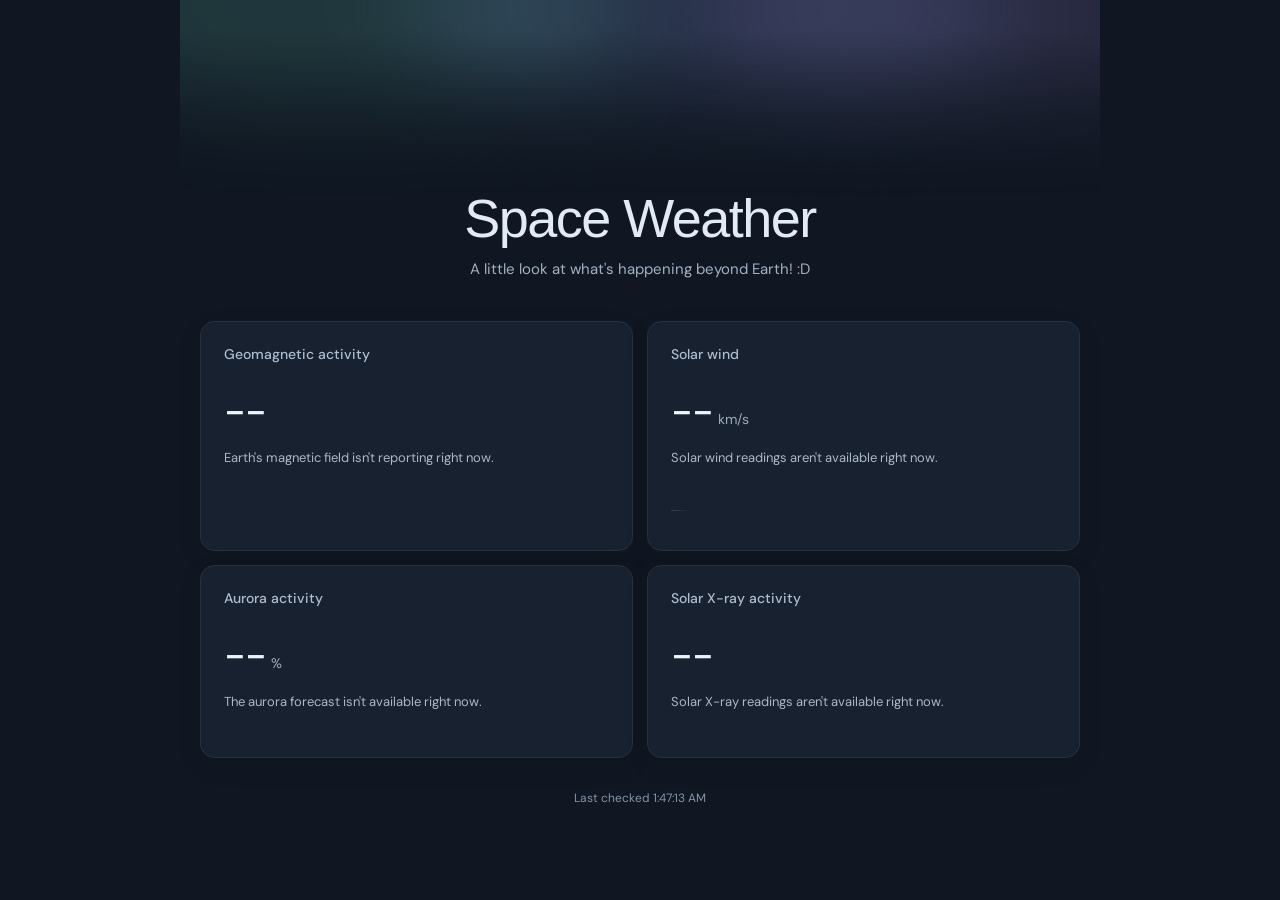
<file: weather/index.html>
<!DOCTYPE html>
<html lang="en">
<head>
  <meta charset="UTF-8">
  <meta name="viewport" content="width=device-width, initial-scale=1">
  <link rel="stylesheet" href="/all.css">
  <title>Weather</title>

  <style>
    @import url('https://fonts.googleapis.com/css2?family=Asap+Sharp:wght@400;500;600;700&family=DM+Sans:wght@400;500;600;700&display=swap');

    * {
      box-sizing: border-box;
    }

    @property --glow {
      syntax: "<color>";
      inherits: true;
      initial-value: #253c5c;
    }

    body {
      --glow: #253c5c;
      margin: 0;
      min-height: 100vh;
      color: #e0e7f1;
      background: #101722;
      font-family: "DM Sans", sans-serif;
      overflow-x: hidden;
      transition: --glow 2s ease;
    }

    body::before {
      content: "";
      position: fixed;
      z-index: -1;
      inset: 0;
      pointer-events: none;
      background:
        radial-gradient(ellipse 75% 45% at 50% -10%, var(--glow), transparent 75%),
        radial-gradient(ellipse 40% 35% at 0% 100%, #24384b66, transparent 80%);
      opacity: .8;
      animation: bgm 20s ease-in-out infinite alternate;
    }

    @keyframes bgm {
      from { transform: scale(1); }
      to { transform: scale(1.08) translateY(1%); }
    }

    main {
      width: min(100% - 40px, 880px);
      margin: auto;
      padding-bottom: 60px;
    }

    .aurora {
      position: relative;
      height: 210px;
      margin: 0 -20px -35px;
      overflow: hidden;
      pointer-events: none;
      mask-image: linear-gradient(to bottom, black 15%, transparent 100%);
      -webkit-mask-image: linear-gradient(to bottom, black 15%, transparent 100%);
    }

    .aurora span {
      position: absolute;
      top: -115px;
      width: 65%;
      height: 250px;
      border-radius: 50%;
      filter: blur(55px);
      opacity: .2;
      animation: aur 18s ease-in-out infinite alternate;
    }

    .aurora span:nth-child(1) {
      left: -15%;
      background: #62bba7;
    }

    .aurora span:nth-child(2) {
      left: 25%;
      background: #718acb;
      animation-delay: -6s;
    }

    .aurora span:nth-child(3) {
      right: -20%;
      background: #8d79bd;
      animation-delay: -11s;
    }

    @keyframes aur {
      from { transform: translate(0, 0) scaleX(.8) rotate(-10deg); }
      to { transform: translate(30px, 35px) scaleX(1.2) rotate(12deg); }
    }

    .heading {
      text-align: center;
      padding: 12px 0 42px;
    }

    .heading h1 {
      margin: 0;
      font-family: "Asap Sharp", sans-serif;
      font-size: clamp(36px, 7vw, 54px);
      font-weight: 500;
      letter-spacing: -1.5px;
      color: #e1eaf5;
    }

    .heading p {
      margin: 10px 0 0;
      font-size: 15px;
      color: #a3b1c3;
    }

    .weather-grid {
      display: grid;
      grid-template-columns: repeat(2, minmax(0, 1fr));
      gap: 14px;
    }

    .weather-card {
      min-width: 0;
      padding: 23px;
      border: 1px solid #ffffff12;
      border-radius: 15px;
      background: #1b2635b8;
      box-shadow: 0 8px 28px #00000012;
      animation: appear .7s ease both;
    }

    .weather-card:nth-child(2) { animation-delay: .08s; }
    .weather-card:nth-child(3) { animation-delay: .16s; }
    .weather-card:nth-child(4) { animation-delay: .24s; }

    @keyframes appear {
      from { opacity: 0; transform: translateY(12px); }
      to { opacity: 1; transform: translateY(0); }
    }

    .weather-card h2 {
      margin: 0 0 22px;
      color: #aebdd0;
      font-size: 14px;
      font-weight: 500;
    }

    .value {
      min-height: 46px;
      color: #edf3fa;
      font-size: clamp(29px, 5vw, 39px);
      font-weight: 500;
      letter-spacing: -1px;
      overflow-wrap: anywhere;
    }

    .unit {
      margin-left: 5px;
      color: #9aaabd;
      font-size: 14px;
      font-weight: 400;
      letter-spacing: 0;
    }

    .desc {
      min-height: 42px;
      margin: 12px 0 0;
      color: #aab8c9;
      font-size: 13px;
      line-height: 1.6;
    }

    .breezes {
      position: relative;
      height: 27px;
      margin-top: 10px;
      overflow: hidden;
    }

    .breeze {
      position: absolute;
      left: -45%;
      width: 38%;
      height: 1px;
      border-radius: 10px;
      background: linear-gradient(90deg, transparent, #a6c7df, transparent);
      animation: breeze 5s linear infinite;
    }

    .breeze:nth-child(2) {
      top: 10px;
      width: 50%;
      animation-delay: -1.7s;
    }

    .breeze:nth-child(3) {
      top: 20px;
      width: 25%;
      animation-delay: -3.2s;
    }

    .breezes.slow .breeze { animation-duration: 8s; }
    .breezes.normal .breeze { animation-duration: 5s; }
    .breezes.fast .breeze { animation-duration: 2.5s; }

    @keyframes breeze {
      0% { left: -45%; opacity: 0; }
      20% { opacity: .65; }
      100% { left: 110%; opacity: 0; }
    }

    .footer {
      padding: 30px 0 0;
      text-align: center;
      color: #8494a8;
      font-size: 12px;
      line-height: 1.7;
    }

    @media (max-width: 560px) {
      main {
        width: min(100% - 28px, 420px);
      }

      .aurora {
        height: 175px;
        margin-bottom: -25px;
      }

      .heading {
        padding-bottom: 30px;
      }

      .heading p {
        font-size: 14px;
      }

      .weather-grid {
        grid-template-columns: 1fr;
        gap: 11px;
      }

      .weather-card {
        padding: 20px;
      }

      .weather-card h2 {
        margin-bottom: 15px;
      }

      .desc {
        min-height: auto;
      }
    }

    @media (prefers-reduced-motion: reduce) {
      *, *::before, *::after {
        animation-duration: .01ms !important;
        animation-iteration-count: 1 !important;
      }
    }
  </style>

  <script>
    const d = {};

    const base = "https://services.swpc.noaa.gov";

    const urls = {
      kp: base + "/json/planetary_k_index_1m.json",
      aurora: base + "/json/ovation_aurora_latest.json",
      wind: base + "/json/rtsw/rtsw_wind_1m.json",
      solar: base + "/json/goes/primary/xrays-6-hour.json"
    };

    async function getData(type) {
      try {
        const res = await fetch(urls[type], { cache: "no-store" });

        if (!res.ok) throw new Error("Request failed");

        d[type] = await res.json();
      } catch (e) {
        console.error("Failed to load " + type, e);
        d[type] = null;
      }
    }

    function latest(data, keys) {
      if (!Array.isArray(data)) return null;

      for (let i = data.length - 1; i >= 0; i--) {
        const row = data[i];

        for (const key of keys) {
          const value = Number(row[key]);

          if (
            row[key] !== null &&
            row[key] !== undefined &&
            row[key] !== "" &&
            Number.isFinite(value)
          ) {
            return {
              value,
              time: row.time_tag || row.time || null
            };
          }
        }
      }

      return null;
    }

    function show(id, value) {
      const el = document.getElementById(id);
      if (el) el.textContent = value;
    }

    function setGlow(level) {
      const colors = {
        low: "#253e50",
        medium: "#3c3655",
        high: "#51383f"
      };

      document.body.style.setProperty("--glow", colors[level]);
    }

    function kp() {
      const result = latest(d.kp, ["kp", "estimated_kp", "k_index"]);

      if (!result) {
        show("kp", "--");
        show("kp-desc", "Earth's magnetic field isn't reporting right now.");
        return 0;
      }

      const value = result.value;
      show("kp", value.toFixed(1));

      if (value >= 7) {
        show("kp-desc", "Boom xd");
        return 2;
      }

      if (value >= 5) {
        show("kp-desc", "Looks like there's a storm! :0");
        return 2;
      }

      if (value >= 4) {
        show("kp-desc", "It's awake! (kinda normal)");
        return 1;
      }

      if (value >= 2) {
        show("kp-desc", "Not too badd.");
        return 0;
      }

      show("kp-desc", "Maybe Earth's magnetic field is asleep :p");
      return 0;
    }

    function wind() {
      const result = latest(d.wind, ["proton_speed"]);

      if (!result) {
        show("wind", "--");
        show("wind-desc", "Solar wind readings aren't available right now.");
        document.getElementById("breezes").className = "breezes slow";
        return 0;
      }

      const speed = result.value;
      show("wind", Math.round(speed));

      const breezes = document.getElementById("breezes");

      if (speed >= 600) {
        breezes.className = "breezes fast";
        show("wind-desc", "Earth's getting blowm awayy");
        return 2;
      }

      if (speed >= 400) {
        breezes.className = "breezes normal";
        show("wind-desc", "Looks normal to me :p");
        return 1;
      }

      breezes.className = "breezes slow";
      show("wind-desc", "Prettyy dry.");
      return 0;
    }

    function aurora() {
      const data = d.aurora;

      if (!data || !Array.isArray(data.coordinates)) {
        show("aurora", "--");
        show("aurora-desc", "The aurora forecast isn't available right now.");
        return;
      }

      const values = data.coordinates
        .map(point => Number(point[2]))
        .filter(value => Number.isFinite(value));

      if (!values.length) {
        show("aurora", "--");
        show("aurora-desc", "No aurora readings are available right now.");
        return;
      }

      const peak = Math.max(...values);

      show("aurora", Math.round(peak));

      if (peak >= 70) {
        show("aurora-desc", "Woah, thats a lot! :0");
      } else if (peak >= 50) {
        show("aurora-desc", "Can you see ir?");
      } else if (peak >= 20) {
        show("aurora-desc", "You might see some Aurora!");
      } else if (peak >= 5) {
        show("aurora-desc", "Not too badd");
      } else {
        show("aurora-desc", "That's no fun");
      }
    }

    function solar() {
      const result = latest(d.solar, ["flux"]);

      if (!result || result.value <= 0) {
        show("solar", "--");
        show("solar-desc", "Solar X-ray readings aren't available right now.");
        return 0;
      }

      const flux = result.value;
      let letter = "A";

      if (flux >= 1e-4) letter = "X";
      else if (flux >= 1e-5) letter = "M";
      else if (flux >= 1e-6) letter = "C";
      else if (flux >= 1e-7) letter = "B";

      show("solar", letter + " " + flux.toExponential(1));

      if (letter === "X") {
        show("solar-desc", "That's high!");
        return 2;
      }

      if (letter === "M") {
        show("solar-desc", "Maybe the Sun's happy.");
        return 2;
      }

      if (letter === "C") {
        show("solar-desc", "That's normal!");
        return 1;
      }

      if (letter === "B") {
        show("solar-desc", "Nothing muchh");
        return 0;
      }

      show("solar-desc", "The Sun might be off xd");
      return 0;
    }

    async function update() {
      await Promise.all(Object.keys(urls).map(getData));

      const levels = [
        kp(),
        wind(),
        solar()
      ];

      aurora();

      setGlow(["low", "medium", "high"][Math.max(...levels)]);

      show(
        "updated",
        "Last checked " +
        new Date().toLocaleTimeString()
      );
    }

    document.addEventListener("DOMContentLoaded", async () => {
      await update();
      setInterval(update, 60000);
    });
  </script>
</head>

<body>
  <main>
    <div class="aurora">
      <span></span>
      <span></span>
      <span></span>
    </div>

    <header class="heading">
      <h1>Space Weather</h1>
      <p>A little look at what's happening beyond Earth! :D</p>
    </header>

    <section class="weather-grid">
      <article class="weather-card">
        <h2>Geomagnetic activity</h2>
        <div class="value" id="kp">--</div>
        <p class="desc" id="kp-desc">Checking Earth's magnetic field...</p>
      </article>

      <article class="weather-card">
        <h2>Solar wind</h2>
        <div class="value">
          <span id="wind">--</span><span class="unit">km/s</span>
        </div>
        <p class="desc" id="wind-desc">Checking solar wind...</p>
        <div class="breezes slow" id="breezes">
          <span class="breeze"></span>
          <span class="breeze"></span>
          <span class="breeze"></span>
        </div>
      </article>

      <article class="weather-card">
        <h2>Aurora activity</h2>
        <div class="value">
          <span id="aurora">--</span><span class="unit">%</span>
        </div>
        <p class="desc" id="aurora-desc">Checking aurora forecast...</p>
      </article>

      <article class="weather-card">
        <h2>Solar X-ray activity</h2>
        <div class="value" id="solar">--</div>
        <p class="desc" id="solar-desc">Checking solar activity...</p>
      </article>
    </section>

    <footer class="footer" id="updated">
      Getting the readings...
    </footer>
  </main>
</body>
</html>
</file>
<file: all.css>
@view-transition {
  navigation: auto;
}

::view-transition-old(root) {
  animation: fout 0.15s ease-out both;
}

::view-transition-new(root) {
  animation: fin 0.2s ease-in both;
}

@keyframes fout {
  to {
    opacity: 0;
  }
}

@keyframes fin {
  from {
    opacity: 0;
  }
}

html {
  background: rgb(20, 20, 20);
}

body {
  background: radial-gradient(ellipse 120% 100% at 50% 0%, #172B4D 0%, #0B1428 45%, #070B18 100%);
  background-repeat: no-repeat;
  min-height: 100vh;
  margin: 0;
}
</file>
